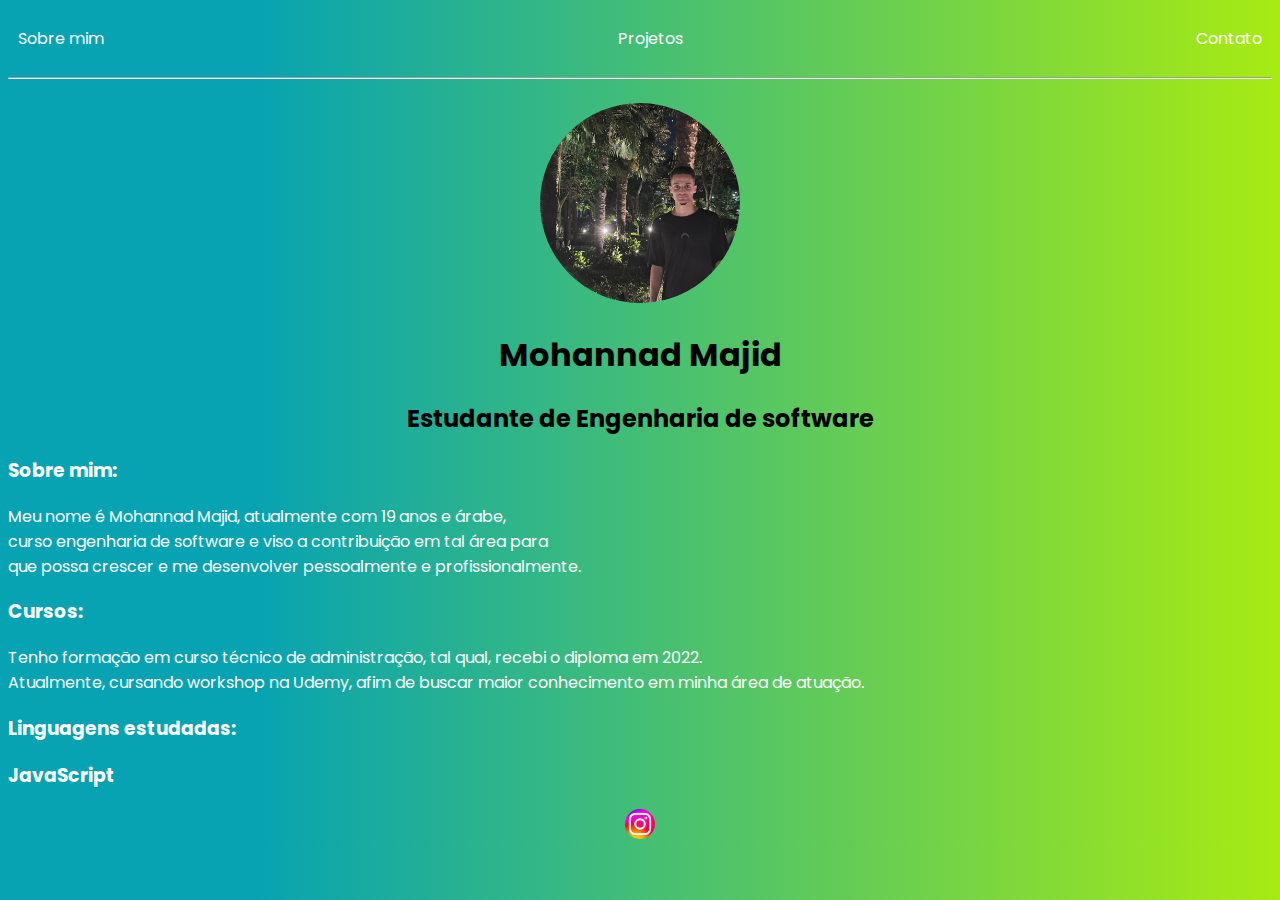
<file: index.html>
<!DOCTYPE html>
<html lang="pt-br">
<head>
    <meta charset="UTF-8">
    <meta name="viewport" content="width=device-width, initial-scale=1.0">
    <title>Portifolio Pessoal</title>
    <link rel="stylesheet" href="style.css">
    <link rel="preconnect" href="https://fonts.googleapis.com">
    <link rel="preconnect" href="https://fonts.gstatic.com" crossorigin>
    <link href="https://fonts.googleapis.com/css2?family=Poppins:ital,wght@0,100;0,200;0,300;0,400;0,500;0,600;0,700;0,800;0,900;1,100;1,200;1,300;1,400;1,500;1,600;1,700;1,800;1,900&display=swap" rel="stylesheet">

<body>
    <nav>
        <ul>
            <li><a href="index.html">Sobre mim</a></li>
            <li><a href="projetos.html">Projetos</a></li>
            <li><a href="contato.html">Contato</a></li>
        </ul>
    </nav>    
    <hr>
    <header>
         <img src="imagens/foto mohannad2.jpg">
         <div class="titulo">
            <h1>Mohannad Majid</h1>
            <h2>Estudante de Engenharia de software</h2>
         </div>
    </header>

    <main>
        <section>
            <h3>Sobre mim:</h3>
                <p>Meu nome é Mohannad Majid, atualmente com 19 anos e árabe, <br>
                curso engenharia de software e viso a contribuição em tal área para <br> 
                que possa crescer e me desenvolver pessoalmente e profissionalmente.
                </p>
        </section>

        <section>
            <h3>Cursos:</h3>
                 <p>Tenho formação em curso técnico de administração, tal qual, recebi o diploma em 2022. <br>
               Atualmente, cursando workshop na Udemy, afim de buscar maior conhecimento em minha área de atuação.
                 </p>

            <h3>Linguagens estudadas:  <br>
                <p>  JavaScript  </p>           
        </section>
    </main>
  
    <footer>
        <a href="https://www.instagram.com/m.majid7_/?next=%2F" target="_blank">
             <img src="imagem insta/instagram.webp">
        </a>

    </footer>

    

   
</body>
</html>
</file>
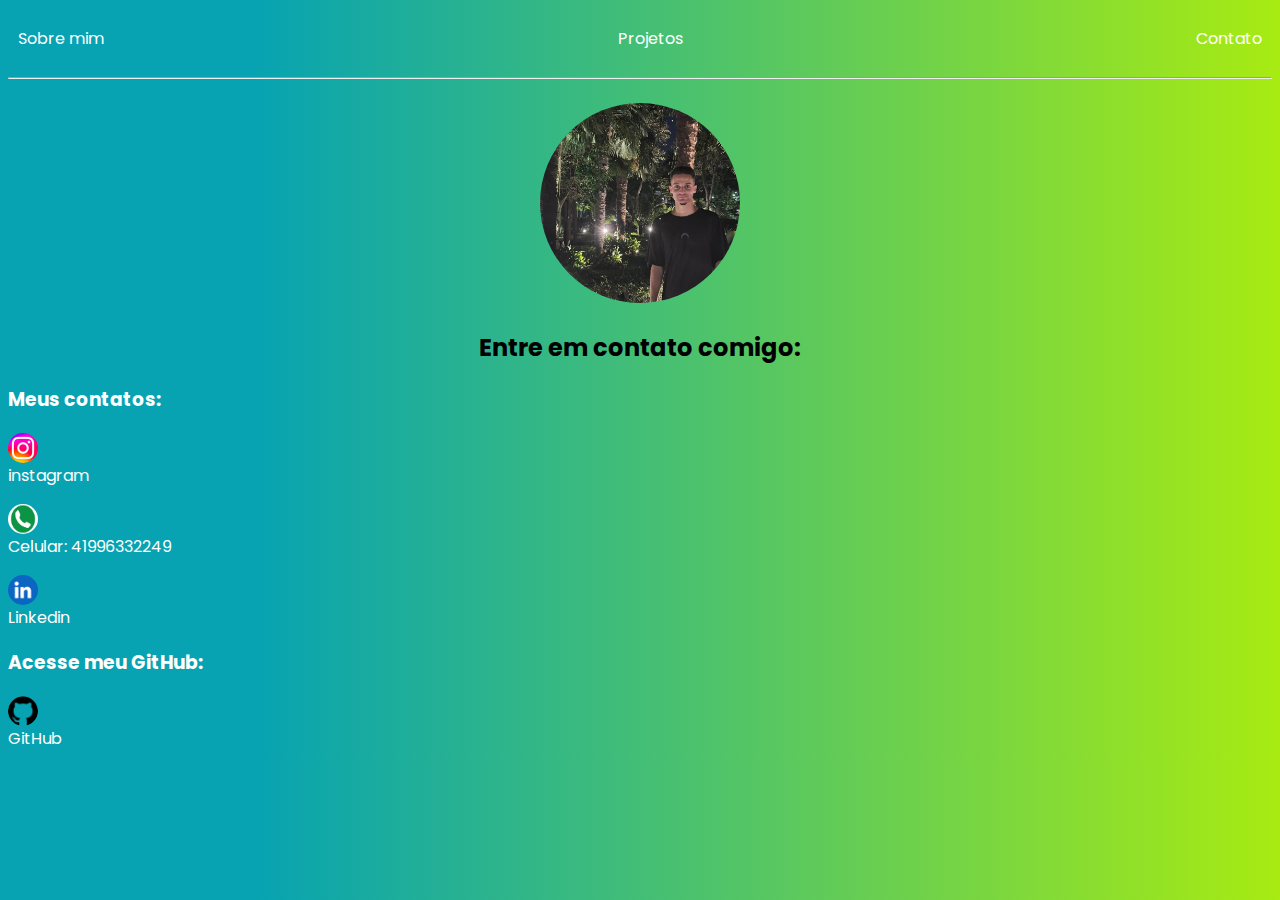
<file: contato.html>
<!DOCTYPE html>
<html lang="pt-br">
<head>
    <meta charset="UTF-8">
    <meta name="viewport" content="width=device-width, initial-scale=1.0">
    <title>Contato</title>
    <link rel="stylesheet" href="style.css">
    <link rel="preconnect" href="https://fonts.googleapis.com">
    <link rel="preconnect" href="https://fonts.gstatic.com" crossorigin>
    <link href="https://fonts.googleapis.com/css2?family=Poppins:ital,wght@0,100;0,200;0,300;0,400;0,500;0,600;0,700;0,800;0,900;1,100;1,200;1,300;1,400;1,500;1,600;1,700;1,800;1,900&display=swap" rel="stylesheet">
    
</head>
<body>
    <nav>
        <ul>
            <li><a href="index.html">Sobre mim</a></li>
            <li><a href="projetos.html">Projetos</a></li>
            <li><a href="contato.html">Contato</a></li>
        </ul>
    </nav>    
    <hr>
    <header>
         <img src="imagens/foto mohannad2.jpg">
         <div class="titulo-contato">
            <h2>Entre em contato comigo:</h2>
         </div>
    </header>
    <main>
        <section class="texto-contato">
            <h3>Meus contatos:</h3>
        </section>
        
        <div class="contatos-geral">
        <a href="https://www.instagram.com/m.majid7_/?next=%2F" target="_blank">
            <img src="imagem insta/instagram.webp" class="contato-insta">instagram
        </a>
        <p>
            <img src="imagens/imagem telefone.jpg" class="contato-celular">Celular: 41996332249</p>

        <a href="https://www.linkedin.com/in/mohannad-majid-majid-81697b307/" target="_blank">
            <img src="imagens/imagem linkedin.png" class="contato-linkedin">Linkedin
        </a>
        </div>

        <section>
            <h3>Acesse meu GitHub:</h3>
        </section>
        <div>
            <a href="https://github.com/mmajid7" target="_blank">
                <img src="imagens/imagem github.png" class="contato-github" > GitHub
            </a>
        </div>

        
    </main>
</file>
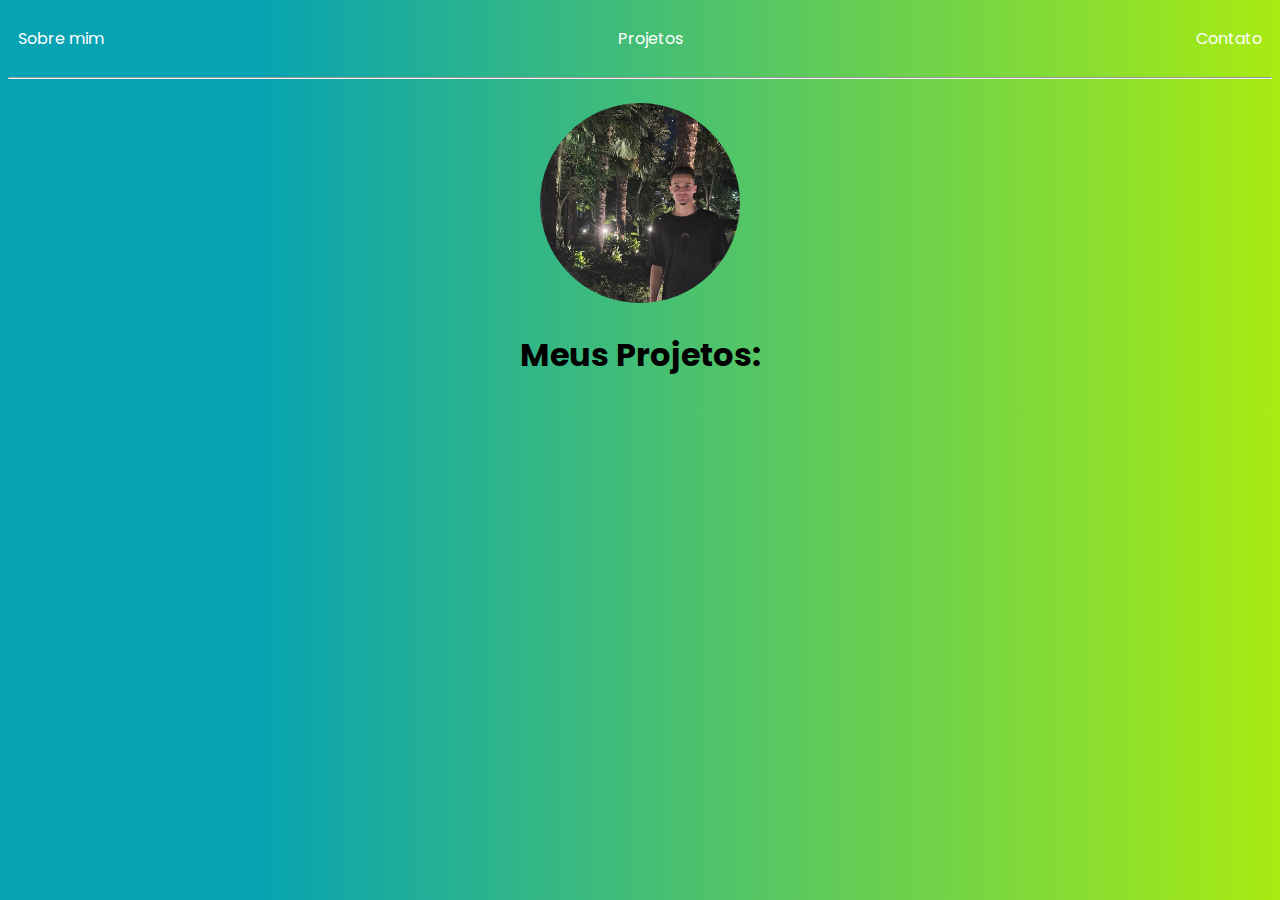
<file: projetos.html>
<!DOCTYPE html>
<html lang="pt-br">

<head>
    <meta charset="UTF-8">
    <meta name="viewport" content="width=device-width, initial-scale=1.0">
    <title>Projetos</title>
    <link rel="stylesheet" href="style.css">
    <link rel="preconnect" href="https://fonts.googleapis.com">
    <link rel="preconnect" href="https://fonts.gstatic.com" crossorigin>
    <link href="https://fonts.googleapis.com/css2?family=Poppins:ital,wght@0,100;0,200;0,300;0,400;0,500;0,600;0,700;0,800;0,900;1,100;1,200;1,300;1,400;1,500;1,600;1,700;1,800;1,900&display=swap"
        rel="stylesheet">

</head>

<body>
    <nav>
        <ul>
            <li><a href="index.html">Sobre mim</a></li>
            <li><a href="projetos.html">Projetos</a></li>
            <li><a href="contato.html">Contato</a></li>
        </ul>
    </nav>
    <hr>
    <header>
        <img src="imagens/foto mohannad2.jpg">
        <div class="titulo">
            <h1>Meus Projetos:</h1>
        </div>
    </header>

    <main class="content-main"></main>

    <script src="app.js"></script>
</body>

</html>
</file>
<file: style.css>
body {
    background: linear-gradient( to right, #07A3B2 20%,#A8EB12);
    color: white;
    font-family: "Poppins", sans-serif;
}


ul {
    display: flex;
    justify-content: space-between;
    list-style: none;
    align-items: center;
    padding:10px;
}

ul li a:hover {
    transition: .3s;
    color: rgb(7, 227, 235);
}

a {
    color: rgb(255, 255, 255);
    text-decoration: none;
}

header img {
    width: 200px;
    height: 200px;
    border-radius: 50%;
    align-items: center;
}

header {
    text-align: center;
    padding-top: 16px;
}
 
.titulo h1{
    color: black;
}

.titulo h2{
    color: black;
}

footer img {
    display: flex;
    justify-content: center;
    width: 30px;
    height: 30px;
    border-radius: 50%;
}

footer a {
    display: flex;
    justify-content: center;
}

.titulo-projeto h1{
    color: black;
}

.titulo-contato h2{
    color: black;
}

.contato-insta{
    display: flex;
    justify-content: center;
    width: 30px;
    height: 30px;
    border-radius: 50%;
}

.contato-celular{
    display: flex;
    justify-content: center;
    width: 30px;
    height: 30px;
    border-radius: 50%;

}

.contato-linkedin{
    display: flex;
    justify-content: center;
    width: 30px;
    height: 30px;
    border-radius: 50%;
}

.contato-github {
    display: flex;
    justify-content: center;
    width: 30px;
    height: 30px;
    border-radius: 50%;
}

.content-main {
    margin: 30px;
}

.content-main .project {
    border: 1px solid #30363d;
    display: flex;
    flex-direction: column;
    padding: 20px;
    gap: 30px;
    border-radius: 7px;
    margin: 20px;
    background-color: rgb(177, 212, 157);
}

.content-main .project div {
    display: flex;
    justify-content: space-between;
}

.content-main .project div .titulo {
    color: #000000;
}

.content-main .project div .link {
    color: black;
}
</file>
